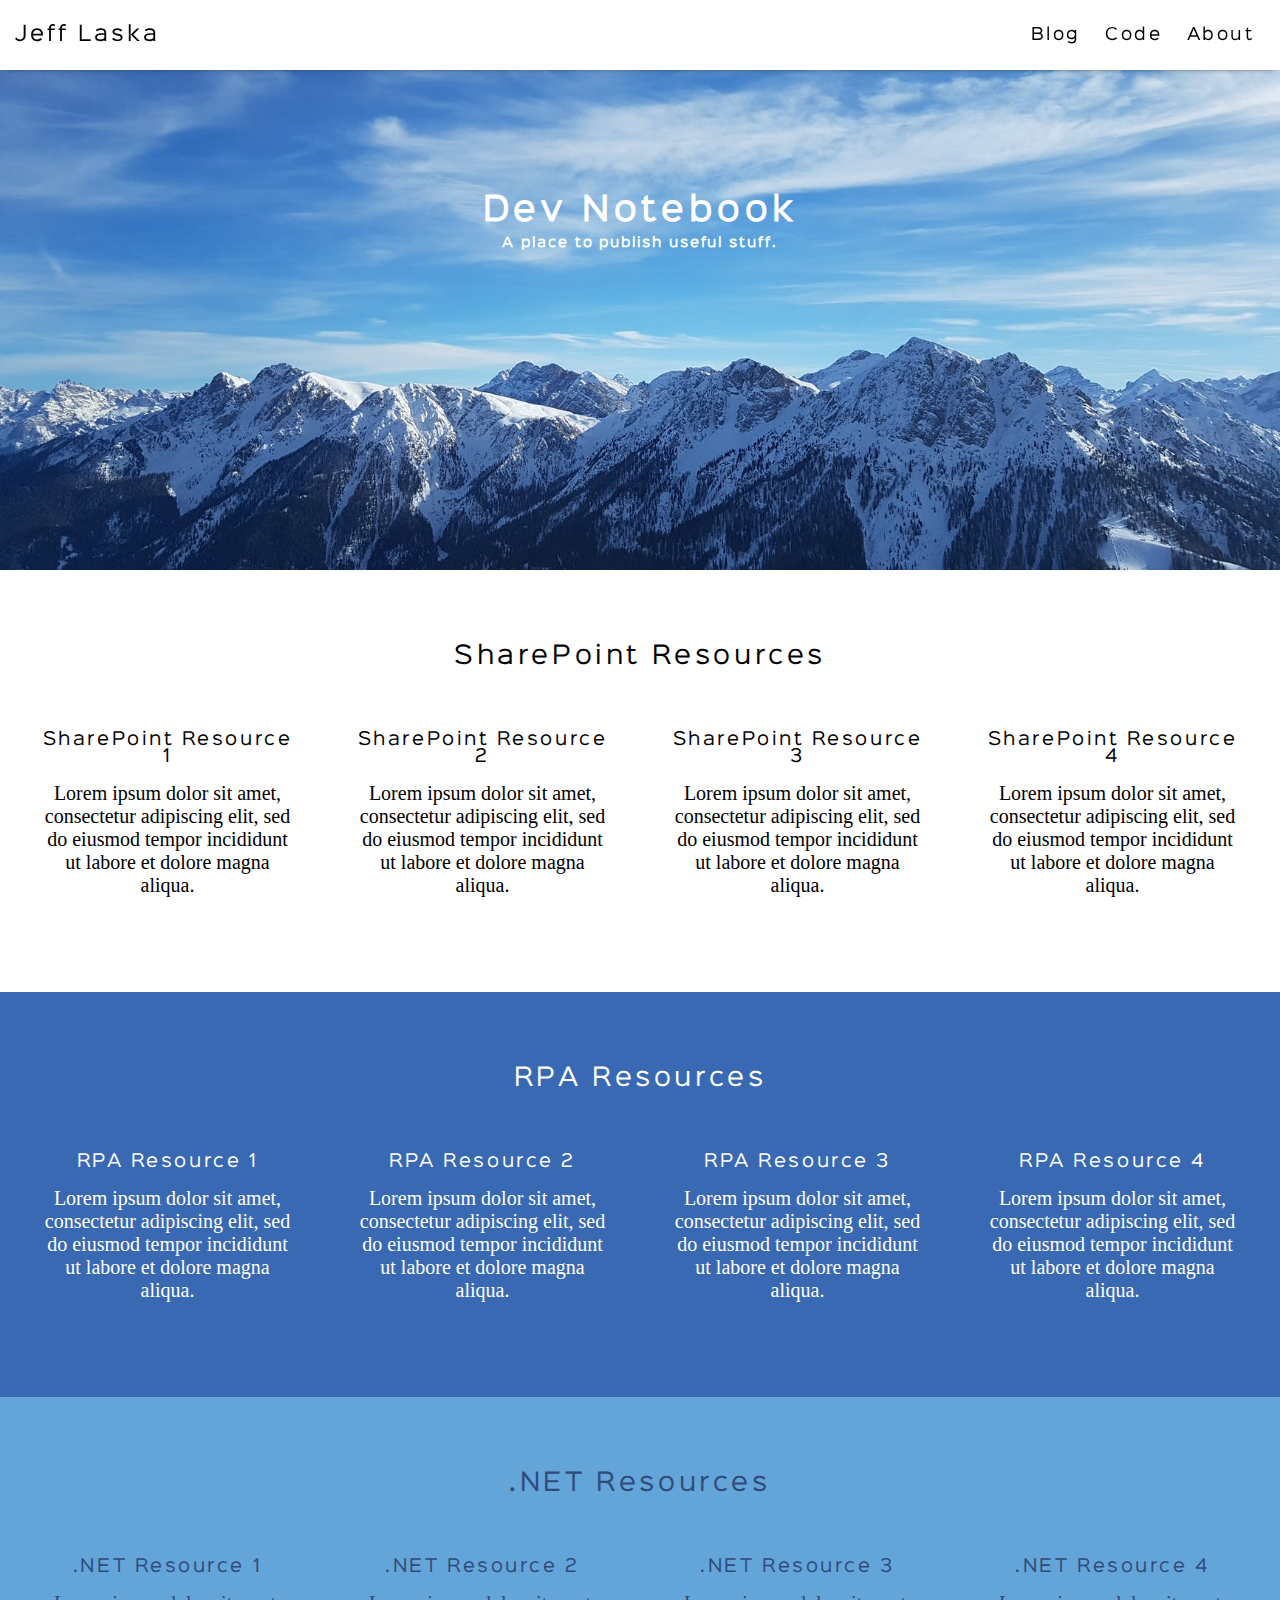
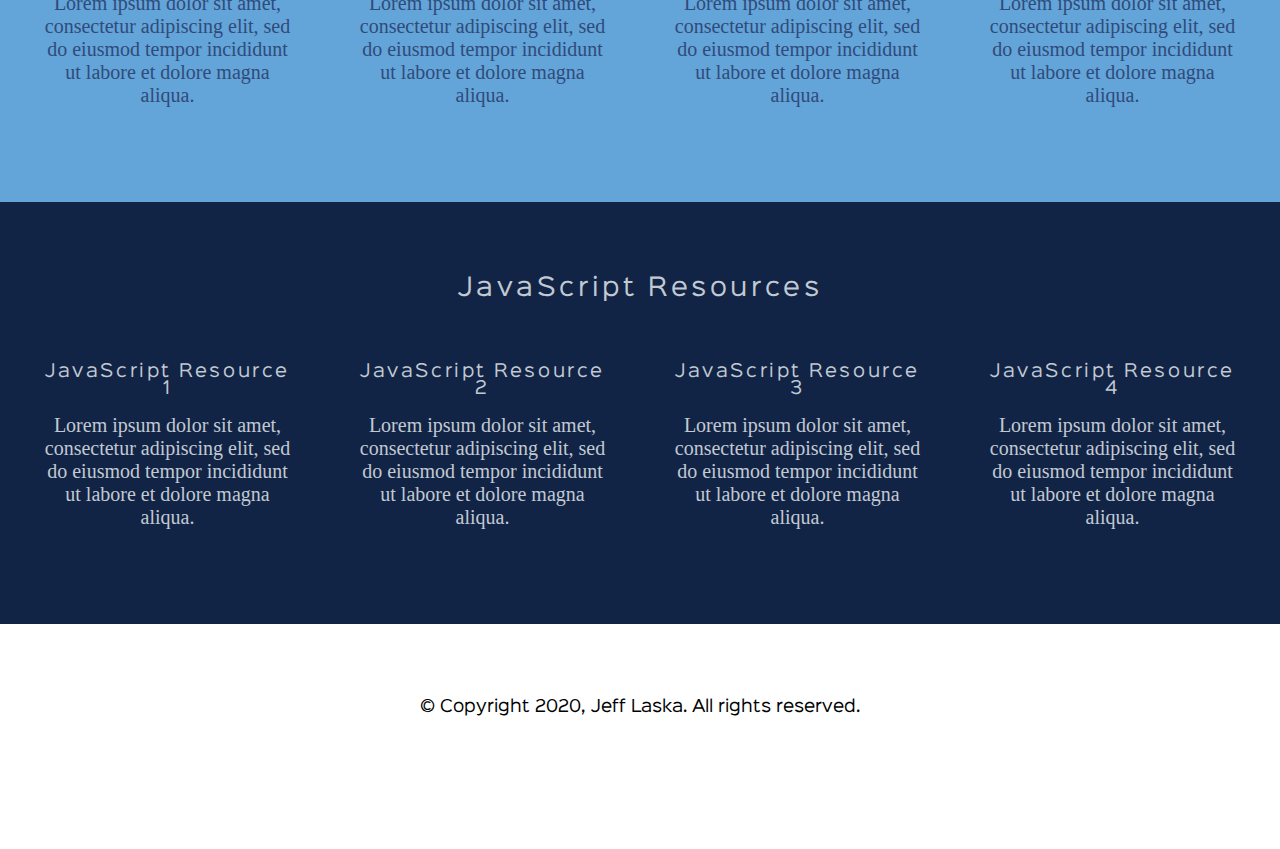
<file: index.html>
<!DOCTYPE html>

<html lang="en" xmlns="http://www.w3.org/1999/xhtml">

<head>
    <meta charset="utf-8" />
    <meta name="viewport" content="width=device-width, initial-scale=1, shrink-to-fit=no">
    <title>
        Jeff Laska
    </title>
    <link rel="icon" href="images/favicon.png">
    <link rel="stylesheet" href="css/hamburgers.min.css">
    <link rel="stylesheet" type="text/css" href="css/index.css">
    <script type="text/javascript" src="js/index.js"></script>
</head>

<body>
    <header>
        <nav class="nav">
            <div class="nav-brand">
                <a href="index.html">Jeff Laska</a>
            </div>
            <button class="hamburger hamburger--collapse" type="button">
                <span class="hamburger-box">
                    <span class="hamburger-inner"></span>
                </span>
            </button>   
            <div class="nav-links">
                <ul>
                    <li><a href="#">Blog</a></li>
                    <li><a href="#">Code</a></li>
                    <li><a href="#">About</a></li>
                </ul>
            </div>
        </nav>
    </header>
    <section class="home-image">
        <div class="home-image-inner">
            <h1>Dev Notebook</h1>
            <h3>A place to publish useful stuff.</h3>
        </div>
    </section>
    <section class="home-section">
        <div class="home-section-inner">
            <h2>SharePoint Resources</h2>
            <div class="grid-container">
                <div class="grid-item">
                    <div><h3>SharePoint Resource 1</h3></div>
                    <div><a href="#" alt="SharePoint Resource 1"></a></div>
                    Lorem ipsum dolor sit amet, consectetur adipiscing elit, sed do eiusmod tempor incididunt ut labore et dolore magna aliqua.
                </div>
                <div class="grid-item">
                    <div><h3>SharePoint Resource 2</h3></div>
                    <div><a href="#" alt="SharePoint Resource 2"></a></div>
                    Lorem ipsum dolor sit amet, consectetur adipiscing elit, sed do eiusmod tempor incididunt ut labore et dolore magna aliqua.
                </div>
                <div class="grid-item">
                    <div><h3>SharePoint Resource 3</h3></div>
                    <div><a href="#" alt="SharePoint Resource 3"></a></div>
                    Lorem ipsum dolor sit amet, consectetur adipiscing elit, sed do eiusmod tempor incididunt ut labore et dolore magna aliqua.
                </div>
                <div class="grid-item">
                    <div><h3>SharePoint Resource 4</h3></div>
                    <div><a href="#" alt="SharePoint Resource 4"></a></div>
                    Lorem ipsum dolor sit amet, consectetur adipiscing elit, sed do eiusmod tempor incididunt ut labore et dolore magna aliqua.
                </div>
            </div>
        </div>
    </section>
    <section class="home-section">
        <div class="home-section-inner">
            <h2>RPA Resources</h2>
            <div class="grid-container">
                <div class="grid-item">
                    <div><h3>RPA Resource 1</h3></div>
                    <div><a href="#" alt="RPA Resource 1"></a></div>
                    Lorem ipsum dolor sit amet, consectetur adipiscing elit, sed do eiusmod tempor incididunt ut labore et dolore magna aliqua.
                </div>
                <div class="grid-item">
                    <div><h3>RPA Resource 2</h3></div>
                    <div><a href="#" alt="RPA Resource 2"></a></div>
                    Lorem ipsum dolor sit amet, consectetur adipiscing elit, sed do eiusmod tempor incididunt ut labore et dolore magna aliqua.
                </div>
                <div class="grid-item">
                    <div><h3>RPA Resource 3</h3></div>
                    <div><a href="#" alt="RPA Resource 3"></a></div>
                    Lorem ipsum dolor sit amet, consectetur adipiscing elit, sed do eiusmod tempor incididunt ut labore et dolore magna aliqua.
                </div>
                <div class="grid-item">
                    <div><h3>RPA Resource 4</h3></div>
                    <div><a href="#" alt="RPA Resource 4"></a></div>
                    Lorem ipsum dolor sit amet, consectetur adipiscing elit, sed do eiusmod tempor incididunt ut labore et dolore magna aliqua.
                </div>
            </div>
        </div>
    </section>
    <section class="home-section">
        <div class="home-section-inner">
            <h2>.NET Resources</h2>
            <div class="grid-container">
                <div class="grid-item">
                    <div><h3>.NET Resource 1</h3></div>
                    <div><a href="#" alt=".NET Resource 1"></a></div>
                    Lorem ipsum dolor sit amet, consectetur adipiscing elit, sed do eiusmod tempor incididunt ut labore et dolore magna aliqua.
                </div>
                <div class="grid-item">
                    <div><h3>.NET Resource 2</h3></div>
                    <div><a href="#" alt=".NET Resource 2"></a></div>
                    Lorem ipsum dolor sit amet, consectetur adipiscing elit, sed do eiusmod tempor incididunt ut labore et dolore magna aliqua.
                </div>
                <div class="grid-item">
                    <div><h3>.NET Resource 3</h3></div>
                    <div><a href="#" alt=".NET Resource 3"></a></div>
                    Lorem ipsum dolor sit amet, consectetur adipiscing elit, sed do eiusmod tempor incididunt ut labore et dolore magna aliqua.
                </div>
                <div class="grid-item">
                    <div><h3>.NET Resource 4</h3></div>
                    <div><a href="#" alt=".NET Resource 4"></a></div>
                    Lorem ipsum dolor sit amet, consectetur adipiscing elit, sed do eiusmod tempor incididunt ut labore et dolore magna aliqua.
                </div>
            </div>
        </div>
    </section>
    <section class="home-section">
        <div class="home-section-inner">
            <h2>JavaScript Resources</h2>
            <div class="grid-container">
                <div class="grid-item">
                    <div><h3>JavaScript Resource 1</h3></div>
                    <div><a href="#" alt="JavaSript Resource 1"></a></div>
                    Lorem ipsum dolor sit amet, consectetur adipiscing elit, sed do eiusmod tempor incididunt ut labore et dolore magna aliqua.
                </div>
                <div class="grid-item">
                    <div><h3>JavaScript Resource 2</h3></div>
                    <div><a href="#" alt="JavaSript Resource 2"></a></div>
                    Lorem ipsum dolor sit amet, consectetur adipiscing elit, sed do eiusmod tempor incididunt ut labore et dolore magna aliqua.
                </div>
                <div class="grid-item">
                    <div><h3>JavaScript Resource 3</h3></div>
                    <div><a href="#" alt="JavaSript Resource 3"></a></div>
                    Lorem ipsum dolor sit amet, consectetur adipiscing elit, sed do eiusmod tempor incididunt ut labore et dolore magna aliqua.
                </div>
                <div class="grid-item">
                    <div><h3>JavaScript Resource 4</h3></div>
                    <div><a href="#" alt="JavaSript Resource 4"></a></div>
                    Lorem ipsum dolor sit amet, consectetur adipiscing elit, sed do eiusmod tempor incididunt ut labore et dolore magna aliqua.
                </div>
            </div>
        </div>
    </section>




    
    <footer>
        <div class="footer-content">
            <div class="footer-copyright">&copy; Copyright 2020, Jeff Laska. All rights reserved.</div>
        </div>
    </footer>
</body>
</html>
</file>
<file: css/index.css>
@font-face {
    font-family: SinkinSans;
    src: url("../fonts/SinkinSans-400Regular.woff") format("woff");
}

body {
    overflow-x: hidden;
    margin: 0;
    padding-top: 0px;
    transition: padding-top .3s ease-in-out;
}

header {
    position: fixed;
    top: 0;
    left: 0;
    width: 100%;
    box-shadow: 0 4px 6px -6px #222;

   background-color: #fff; 
}


.home-image {
    background: url("../images/mountain-view.jpeg") no-repeat;
    background-size: cover;
    height: auto;
    background-position: 50% 75%;
}

.home-image-inner {
    color:#fff;
    text-align: center;
    font-family: sans-serif;
    height: 500px;

}

.home-image-inner h1 {
    letter-spacing: .15em;
    font-size: 2em;
    padding-top: 125px;
    font-family: SinkinSans;
    margin-top: 0px;
    margin-bottom: 10px;
}

.home-image-inner h3 {
    letter-spacing: .15em;
    font-size: .8em;
    font-family: SinkinSans;
    margin-top: 0px;
}


.nav {
    min-height: 70px;
    font-family: SinkinSans;
    display: flex;
    align-items: center;
    margin: auto;
    justify-content: space-between;
    padding: 0 15px;
}

.nav-brand {
    display: inline-block;
}

.nav-brand a {
    text-decoration: none;
    font-size: 1.25em;
    color:#000;
    letter-spacing: .15em;
}

.nav-links ul {
    list-style: none;
    margin: 0;
    padding: 0;
}

.nav-links li {
    display: inline;
    padding: 10px;
}

.nav-links a {
    text-decoration: none;
    font-size: 1em;
    color:#000;
    letter-spacing: .15em;
}


.hamburger {
    display: none;
}

button.hamburger:focus {
    outline:0;
}

.grid-container {
    display: -ms-grid;
    display:grid;
    grid-template-columns: repeat(4, 1fr);
    -ms-grid-columns: 1fr 1fr 1fr 1fr;
    grid-gap: 10px;
    
}

.grid-item {
    text-align: center;
    font-size: 1.25em;
    padding: 20px;
    max-width: 250px;
    margin: auto;
}


@media only screen and (max-width: 768px) {
    .hamburger {
        display: inline-block;
    }

    .nav-links li {
        display: block;
        text-align: center;
        padding: 0;
        border-bottom: 1px solid #fff;  
        background-color: #fff;    
        }


    .nav-links {
        position: absolute;
        top: 0px;
        left: 0px;
        margin-top: 70px;
        width: 100%;
        max-height: 0px;
        overflow: hidden;
        transition: all .5s ease-in-out;
    }
    
    .nav-links a {
        display: block;
        padding: 20px 0;
    }
    
    .hamburger-show-nav-links {
        transition: all .3s ease-in-out;
        max-height:500px;
    }

    .nav-links ul {
       margin-bottom: 10px;
        box-shadow: 0 4px 6px -6px #222;
    }

    .grid-container {
        display:block;
    }
}



.home-section {
    padding: 75px 15px;
    text-align: center;
}

.home-section-inner h2 {
    font-size: 1.5em;
    letter-spacing: .15em;
    font-family: SinkinSans;
    margin:0;
    margin-bottom: 25px;
    font-weight: 300;
}

.home-section-inner h3 {
    font-size: .85em;
    font-family: SinkinSans;
    font-weight: 500;
    letter-spacing: .15em;
}


section:nth-of-type(3) {
    background-color: #3969b3;
    color: #fff;
}

section:nth-of-type(4) {
    background-color: #63a4d9;
    color: #304b7a;
}

section:nth-of-type(5) {
    background-color: #122445;
    color: #c1c9d3;
}


/*
section:nth-of-type(2) .grid-item {
    border: 1px solid #3969b3;
}

section:nth-of-type(3) .grid-item {
    border: 1px solid #fff;
}

section:nth-of-type(4) .grid-item {
    border: 1px solid #304b7a;
}
section:nth-of-type(5) .grid-item {
    border: 1px solid #a4a4ac;
}
*/







body {
    overflow-x: hidden;
    margin: 0;
    padding-top: 70px;
    transition: padding-top .3s ease-in-out;
}



footer {
    height: 150px;
    text-align: center;
    padding-top: 75px;
    font-family: SinkinSans;
}
/*
.nav {
    height: 70px;
    max-width: 1000px;
    font-family: sans-serif;
    display: flex;
    align-items: center;
    margin: auto;
    justify-content: space-between;
    padding: 0 15px;
}

.footer-content {
    height: 150px;
    max-width: 1000px;
    font-family: sans-serif;
    display: flex;
    flex-direction: column;
    margin: auto;
    justify-content: space-between;
    padding: 0 15px;
}

.footer-copyright {
    font-size: .90em;
    align-self: center;
    margin-top: 48px;
}

.footer-brand {
    font-size: 1.5em;
    margin-bottom: 25px;
    align-self: flex-end;
}

.nav-brand {
    display: inline-block;
}

.nav-brand a {
    text-decoration: none;
    color: #2B6592;
    font-size: 1.5em;
}

.nav-links ul {
    list-style: none;
    margin: 0;
    padding: 0;
}

.nav-links li {
    display: inline;
    padding: 0;
}

.nav-links a {
    text-decoration: none;
    color: #2B6592;
    font-size: 1.25em;
    opacity: .75;
    transition: opacity 0.3s linear ;
    padding: 10px;
}

.nav-links a::after {
    content: "/>";
    opacity: 0;
    transition: opacity 0.3s linear ;
}

.nav-links a::before {
    content:"<";
    opacity: 0;
    transition: opacity 0.3s linear ;
}

.nav-links a:hover::after {
    content:"/>";
    opacity: 1;
}

.nav-links a:hover::before {
    content:"<";
    opacity: 1;
}

.nav-links a:hover {
    opacity: 1;
}

.hamburger {
    display: none;
}

.hamburger-inner, .hamburger-inner::before, .hamburger-inner::after,
.hamburger.is-active .hamburger-inner, .hamburger.is-active .hamburger-inner::before, .hamburger.is-active .hamburger-inner::after{
    background-color: #2B6592;
    height:1.5px;
    width: 35px;
}

button.hamburger:focus {
    outline:0;
}

@media only screen and (max-width: 768px) {
    .hamburger {
        display: inline-block;
    }

    .nav-links li {
    display: block;
    text-align: center;
    padding: 0;
    border-bottom: 2px solid #eee;
    background-color: #fff;
  
    }

    .nav-links {
        position: absolute;
        top: 0px;
        left: 0px;
        margin-top: 60px;
        width: 100%;
        max-height: 0px;
        overflow: hidden;
        transition: all .3s ease-in-out;
    }

    .nav-links a {
        display: block;
        padding: 25px 0;
    }

    .hamburger-show-nav-links {
        transition: all .3s ease-in-out;
        max-height:500px;
    }
    .small-nav-margin {
        margin-top: 80px;
        transition: all .3s ease-in-out;
    }

}


.small-nav {
    height: 80px;
    transition: all .3s ease-in-out;
    
}

.small-nav-header 
{
    box-shadow: 0 4px 6px -6px #222;
}

.small-nav-padding {
    padding-top: 80px;
    transition: padding-top .3s ease-in-out;
}

*/
</file>
<file: css/hamburgers.min.css>
/*!
 * Hamburgers
 * @description Tasty CSS-animated hamburgers
 * @author Jonathan Suh @jonsuh
 * @site https://jonsuh.com/hamburgers
 * @link https://github.com/jonsuh/hamburgers
 */.hamburger{font:inherit;display:inline-block;overflow:visible;margin:0;padding:15px;cursor:pointer;transition-timing-function:linear;transition-duration:.15s;transition-property:opacity,filter;text-transform:none;color:inherit;border:0;background-color:transparent}.hamburger.is-active:hover,.hamburger:hover{opacity:.7}.hamburger.is-active .hamburger-inner,.hamburger.is-active .hamburger-inner:after,.hamburger.is-active .hamburger-inner:before{background-color:#000}.hamburger-box{position:relative;display:inline-block;width:40px;height:24px}.hamburger-inner{top:50%;display:block;margin-top:-2px}.hamburger-inner,.hamburger-inner:after,.hamburger-inner:before{position:absolute;width:40px;height:4px;transition-timing-function:ease;transition-duration:.15s;transition-property:transform;border-radius:4px;background-color:#000}.hamburger-inner:after,.hamburger-inner:before{display:block;content:""}.hamburger-inner:before{top:-10px}.hamburger-inner:after{bottom:-10px}.hamburger--3dx .hamburger-box{perspective:80px}.hamburger--3dx .hamburger-inner{transition:transform .15s cubic-bezier(.645,.045,.355,1),background-color 0s cubic-bezier(.645,.045,.355,1) .1s}.hamburger--3dx .hamburger-inner:after,.hamburger--3dx .hamburger-inner:before{transition:transform 0s cubic-bezier(.645,.045,.355,1) .1s}.hamburger--3dx.is-active .hamburger-inner{transform:rotateY(180deg);background-color:transparent!important}.hamburger--3dx.is-active .hamburger-inner:before{transform:translate3d(0,10px,0) rotate(45deg)}.hamburger--3dx.is-active .hamburger-inner:after{transform:translate3d(0,-10px,0) rotate(-45deg)}.hamburger--3dx-r .hamburger-box{perspective:80px}.hamburger--3dx-r .hamburger-inner{transition:transform .15s cubic-bezier(.645,.045,.355,1),background-color 0s cubic-bezier(.645,.045,.355,1) .1s}.hamburger--3dx-r .hamburger-inner:after,.hamburger--3dx-r .hamburger-inner:before{transition:transform 0s cubic-bezier(.645,.045,.355,1) .1s}.hamburger--3dx-r.is-active .hamburger-inner{transform:rotateY(-180deg);background-color:transparent!important}.hamburger--3dx-r.is-active .hamburger-inner:before{transform:translate3d(0,10px,0) rotate(45deg)}.hamburger--3dx-r.is-active .hamburger-inner:after{transform:translate3d(0,-10px,0) rotate(-45deg)}.hamburger--3dy .hamburger-box{perspective:80px}.hamburger--3dy .hamburger-inner{transition:transform .15s cubic-bezier(.645,.045,.355,1),background-color 0s cubic-bezier(.645,.045,.355,1) .1s}.hamburger--3dy .hamburger-inner:after,.hamburger--3dy .hamburger-inner:before{transition:transform 0s cubic-bezier(.645,.045,.355,1) .1s}.hamburger--3dy.is-active .hamburger-inner{transform:rotateX(-180deg);background-color:transparent!important}.hamburger--3dy.is-active .hamburger-inner:before{transform:translate3d(0,10px,0) rotate(45deg)}.hamburger--3dy.is-active .hamburger-inner:after{transform:translate3d(0,-10px,0) rotate(-45deg)}.hamburger--3dy-r .hamburger-box{perspective:80px}.hamburger--3dy-r .hamburger-inner{transition:transform .15s cubic-bezier(.645,.045,.355,1),background-color 0s cubic-bezier(.645,.045,.355,1) .1s}.hamburger--3dy-r .hamburger-inner:after,.hamburger--3dy-r .hamburger-inner:before{transition:transform 0s cubic-bezier(.645,.045,.355,1) .1s}.hamburger--3dy-r.is-active .hamburger-inner{transform:rotateX(180deg);background-color:transparent!important}.hamburger--3dy-r.is-active .hamburger-inner:before{transform:translate3d(0,10px,0) rotate(45deg)}.hamburger--3dy-r.is-active .hamburger-inner:after{transform:translate3d(0,-10px,0) rotate(-45deg)}.hamburger--3dxy .hamburger-box{perspective:80px}.hamburger--3dxy .hamburger-inner{transition:transform .15s cubic-bezier(.645,.045,.355,1),background-color 0s cubic-bezier(.645,.045,.355,1) .1s}.hamburger--3dxy .hamburger-inner:after,.hamburger--3dxy .hamburger-inner:before{transition:transform 0s cubic-bezier(.645,.045,.355,1) .1s}.hamburger--3dxy.is-active .hamburger-inner{transform:rotateX(180deg) rotateY(180deg);background-color:transparent!important}.hamburger--3dxy.is-active .hamburger-inner:before{transform:translate3d(0,10px,0) rotate(45deg)}.hamburger--3dxy.is-active .hamburger-inner:after{transform:translate3d(0,-10px,0) rotate(-45deg)}.hamburger--3dxy-r .hamburger-box{perspective:80px}.hamburger--3dxy-r .hamburger-inner{transition:transform .15s cubic-bezier(.645,.045,.355,1),background-color 0s cubic-bezier(.645,.045,.355,1) .1s}.hamburger--3dxy-r .hamburger-inner:after,.hamburger--3dxy-r .hamburger-inner:before{transition:transform 0s cubic-bezier(.645,.045,.355,1) .1s}.hamburger--3dxy-r.is-active .hamburger-inner{transform:rotateX(180deg) rotateY(180deg) rotate(-180deg);background-color:transparent!important}.hamburger--3dxy-r.is-active .hamburger-inner:before{transform:translate3d(0,10px,0) rotate(45deg)}.hamburger--3dxy-r.is-active .hamburger-inner:after{transform:translate3d(0,-10px,0) rotate(-45deg)}.hamburger--arrow.is-active .hamburger-inner:before{transform:translate3d(-8px,0,0) rotate(-45deg) scaleX(.7)}.hamburger--arrow.is-active .hamburger-inner:after{transform:translate3d(-8px,0,0) rotate(45deg) scaleX(.7)}.hamburger--arrow-r.is-active .hamburger-inner:before{transform:translate3d(8px,0,0) rotate(45deg) scaleX(.7)}.hamburger--arrow-r.is-active .hamburger-inner:after{transform:translate3d(8px,0,0) rotate(-45deg) scaleX(.7)}.hamburger--arrowalt .hamburger-inner:before{transition:top .1s ease .1s,transform .1s cubic-bezier(.165,.84,.44,1)}.hamburger--arrowalt .hamburger-inner:after{transition:bottom .1s ease .1s,transform .1s cubic-bezier(.165,.84,.44,1)}.hamburger--arrowalt.is-active .hamburger-inner:before{top:0;transition:top .1s ease,transform .1s cubic-bezier(.895,.03,.685,.22) .1s;transform:translate3d(-8px,-10px,0) rotate(-45deg) scaleX(.7)}.hamburger--arrowalt.is-active .hamburger-inner:after{bottom:0;transition:bottom .1s ease,transform .1s cubic-bezier(.895,.03,.685,.22) .1s;transform:translate3d(-8px,10px,0) rotate(45deg) scaleX(.7)}.hamburger--arrowalt-r .hamburger-inner:before{transition:top .1s ease .1s,transform .1s cubic-bezier(.165,.84,.44,1)}.hamburger--arrowalt-r .hamburger-inner:after{transition:bottom .1s ease .1s,transform .1s cubic-bezier(.165,.84,.44,1)}.hamburger--arrowalt-r.is-active .hamburger-inner:before{top:0;transition:top .1s ease,transform .1s cubic-bezier(.895,.03,.685,.22) .1s;transform:translate3d(8px,-10px,0) rotate(45deg) scaleX(.7)}.hamburger--arrowalt-r.is-active .hamburger-inner:after{bottom:0;transition:bottom .1s ease,transform .1s cubic-bezier(.895,.03,.685,.22) .1s;transform:translate3d(8px,10px,0) rotate(-45deg) scaleX(.7)}.hamburger--arrowturn.is-active .hamburger-inner{transform:rotate(-180deg)}.hamburger--arrowturn.is-active .hamburger-inner:before{transform:translate3d(8px,0,0) rotate(45deg) scaleX(.7)}.hamburger--arrowturn.is-active .hamburger-inner:after{transform:translate3d(8px,0,0) rotate(-45deg) scaleX(.7)}.hamburger--arrowturn-r.is-active .hamburger-inner{transform:rotate(-180deg)}.hamburger--arrowturn-r.is-active .hamburger-inner:before{transform:translate3d(-8px,0,0) rotate(-45deg) scaleX(.7)}.hamburger--arrowturn-r.is-active .hamburger-inner:after{transform:translate3d(-8px,0,0) rotate(45deg) scaleX(.7)}.hamburger--boring .hamburger-inner,.hamburger--boring .hamburger-inner:after,.hamburger--boring .hamburger-inner:before{transition-property:none}.hamburger--boring.is-active .hamburger-inner{transform:rotate(45deg)}.hamburger--boring.is-active .hamburger-inner:before{top:0;opacity:0}.hamburger--boring.is-active .hamburger-inner:after{bottom:0;transform:rotate(-90deg)}.hamburger--collapse .hamburger-inner{top:auto;bottom:0;transition-delay:.13s;transition-timing-function:cubic-bezier(.55,.055,.675,.19);transition-duration:.13s}.hamburger--collapse .hamburger-inner:after{top:-20px;transition:top .2s cubic-bezier(.33333,.66667,.66667,1) .2s,opacity .1s linear}.hamburger--collapse .hamburger-inner:before{transition:top .12s cubic-bezier(.33333,.66667,.66667,1) .2s,transform .13s cubic-bezier(.55,.055,.675,.19)}.hamburger--collapse.is-active .hamburger-inner{transition-delay:.22s;transition-timing-function:cubic-bezier(.215,.61,.355,1);transform:translate3d(0,-10px,0) rotate(-45deg)}.hamburger--collapse.is-active .hamburger-inner:after{top:0;transition:top .2s cubic-bezier(.33333,0,.66667,.33333),opacity .1s linear .22s;opacity:0}.hamburger--collapse.is-active .hamburger-inner:before{top:0;transition:top .1s cubic-bezier(.33333,0,.66667,.33333) .16s,transform .13s cubic-bezier(.215,.61,.355,1) .25s;transform:rotate(-90deg)}.hamburger--collapse-r .hamburger-inner{top:auto;bottom:0;transition-delay:.13s;transition-timing-function:cubic-bezier(.55,.055,.675,.19);transition-duration:.13s}.hamburger--collapse-r .hamburger-inner:after{top:-20px;transition:top .2s cubic-bezier(.33333,.66667,.66667,1) .2s,opacity .1s linear}.hamburger--collapse-r .hamburger-inner:before{transition:top .12s cubic-bezier(.33333,.66667,.66667,1) .2s,transform .13s cubic-bezier(.55,.055,.675,.19)}.hamburger--collapse-r.is-active .hamburger-inner{transition-delay:.22s;transition-timing-function:cubic-bezier(.215,.61,.355,1);transform:translate3d(0,-10px,0) rotate(45deg)}.hamburger--collapse-r.is-active .hamburger-inner:after{top:0;transition:top .2s cubic-bezier(.33333,0,.66667,.33333),opacity .1s linear .22s;opacity:0}.hamburger--collapse-r.is-active .hamburger-inner:before{top:0;transition:top .1s cubic-bezier(.33333,0,.66667,.33333) .16s,transform .13s cubic-bezier(.215,.61,.355,1) .25s;transform:rotate(90deg)}.hamburger--elastic .hamburger-inner{top:2px;transition-timing-function:cubic-bezier(.68,-.55,.265,1.55);transition-duration:.275s}.hamburger--elastic .hamburger-inner:before{top:10px;transition:opacity .125s ease .275s}.hamburger--elastic .hamburger-inner:after{top:20px;transition:transform .275s cubic-bezier(.68,-.55,.265,1.55)}.hamburger--elastic.is-active .hamburger-inner{transition-delay:75ms;transform:translate3d(0,10px,0) rotate(135deg)}.hamburger--elastic.is-active .hamburger-inner:before{transition-delay:0s;opacity:0}.hamburger--elastic.is-active .hamburger-inner:after{transition-delay:75ms;transform:translate3d(0,-20px,0) rotate(-270deg)}.hamburger--elastic-r .hamburger-inner{top:2px;transition-timing-function:cubic-bezier(.68,-.55,.265,1.55);transition-duration:.275s}.hamburger--elastic-r .hamburger-inner:before{top:10px;transition:opacity .125s ease .275s}.hamburger--elastic-r .hamburger-inner:after{top:20px;transition:transform .275s cubic-bezier(.68,-.55,.265,1.55)}.hamburger--elastic-r.is-active .hamburger-inner{transition-delay:75ms;transform:translate3d(0,10px,0) rotate(-135deg)}.hamburger--elastic-r.is-active .hamburger-inner:before{transition-delay:0s;opacity:0}.hamburger--elastic-r.is-active .hamburger-inner:after{transition-delay:75ms;transform:translate3d(0,-20px,0) rotate(270deg)}.hamburger--emphatic{overflow:hidden}.hamburger--emphatic .hamburger-inner{transition:background-color .125s ease-in .175s}.hamburger--emphatic .hamburger-inner:before{left:0;transition:transform .125s cubic-bezier(.6,.04,.98,.335),top .05s linear .125s,left .125s ease-in .175s}.hamburger--emphatic .hamburger-inner:after{top:10px;right:0;transition:transform .125s cubic-bezier(.6,.04,.98,.335),top .05s linear .125s,right .125s ease-in .175s}.hamburger--emphatic.is-active .hamburger-inner{transition-delay:0s;transition-timing-function:ease-out;background-color:transparent!important}.hamburger--emphatic.is-active .hamburger-inner:before{top:-80px;left:-80px;transition:left .125s ease-out,top .05s linear .125s,transform .125s cubic-bezier(.075,.82,.165,1) .175s;transform:translate3d(80px,80px,0) rotate(45deg)}.hamburger--emphatic.is-active .hamburger-inner:after{top:-80px;right:-80px;transition:right .125s ease-out,top .05s linear .125s,transform .125s cubic-bezier(.075,.82,.165,1) .175s;transform:translate3d(-80px,80px,0) rotate(-45deg)}.hamburger--emphatic-r{overflow:hidden}.hamburger--emphatic-r .hamburger-inner{transition:background-color .125s ease-in .175s}.hamburger--emphatic-r .hamburger-inner:before{left:0;transition:transform .125s cubic-bezier(.6,.04,.98,.335),top .05s linear .125s,left .125s ease-in .175s}.hamburger--emphatic-r .hamburger-inner:after{top:10px;right:0;transition:transform .125s cubic-bezier(.6,.04,.98,.335),top .05s linear .125s,right .125s ease-in .175s}.hamburger--emphatic-r.is-active .hamburger-inner{transition-delay:0s;transition-timing-function:ease-out;background-color:transparent!important}.hamburger--emphatic-r.is-active .hamburger-inner:before{top:80px;left:-80px;transition:left .125s ease-out,top .05s linear .125s,transform .125s cubic-bezier(.075,.82,.165,1) .175s;transform:translate3d(80px,-80px,0) rotate(-45deg)}.hamburger--emphatic-r.is-active .hamburger-inner:after{top:80px;right:-80px;transition:right .125s ease-out,top .05s linear .125s,transform .125s cubic-bezier(.075,.82,.165,1) .175s;transform:translate3d(-80px,-80px,0) rotate(45deg)}.hamburger--minus .hamburger-inner:after,.hamburger--minus .hamburger-inner:before{transition:bottom .08s ease-out 0s,top .08s ease-out 0s,opacity 0s linear}.hamburger--minus.is-active .hamburger-inner:after,.hamburger--minus.is-active .hamburger-inner:before{transition:bottom .08s ease-out,top .08s ease-out,opacity 0s linear .08s;opacity:0}.hamburger--minus.is-active .hamburger-inner:before{top:0}.hamburger--minus.is-active .hamburger-inner:after{bottom:0}.hamburger--slider .hamburger-inner{top:2px}.hamburger--slider .hamburger-inner:before{top:10px;transition-timing-function:ease;transition-duration:.15s;transition-property:transform,opacity}.hamburger--slider .hamburger-inner:after{top:20px}.hamburger--slider.is-active .hamburger-inner{transform:translate3d(0,10px,0) rotate(45deg)}.hamburger--slider.is-active .hamburger-inner:before{transform:rotate(-45deg) translate3d(-5.71429px,-6px,0);opacity:0}.hamburger--slider.is-active .hamburger-inner:after{transform:translate3d(0,-20px,0) rotate(-90deg)}.hamburger--slider-r .hamburger-inner{top:2px}.hamburger--slider-r .hamburger-inner:before{top:10px;transition-timing-function:ease;transition-duration:.15s;transition-property:transform,opacity}.hamburger--slider-r .hamburger-inner:after{top:20px}.hamburger--slider-r.is-active .hamburger-inner{transform:translate3d(0,10px,0) rotate(-45deg)}.hamburger--slider-r.is-active .hamburger-inner:before{transform:rotate(45deg) translate3d(5.71429px,-6px,0);opacity:0}.hamburger--slider-r.is-active .hamburger-inner:after{transform:translate3d(0,-20px,0) rotate(90deg)}.hamburger--spin .hamburger-inner{transition-timing-function:cubic-bezier(.55,.055,.675,.19);transition-duration:.22s}.hamburger--spin .hamburger-inner:before{transition:top .1s ease-in .25s,opacity .1s ease-in}.hamburger--spin .hamburger-inner:after{transition:bottom .1s ease-in .25s,transform .22s cubic-bezier(.55,.055,.675,.19)}.hamburger--spin.is-active .hamburger-inner{transition-delay:.12s;transition-timing-function:cubic-bezier(.215,.61,.355,1);transform:rotate(225deg)}.hamburger--spin.is-active .hamburger-inner:before{top:0;transition:top .1s ease-out,opacity .1s ease-out .12s;opacity:0}.hamburger--spin.is-active .hamburger-inner:after{bottom:0;transition:bottom .1s ease-out,transform .22s cubic-bezier(.215,.61,.355,1) .12s;transform:rotate(-90deg)}.hamburger--spin-r .hamburger-inner{transition-timing-function:cubic-bezier(.55,.055,.675,.19);transition-duration:.22s}.hamburger--spin-r .hamburger-inner:before{transition:top .1s ease-in .25s,opacity .1s ease-in}.hamburger--spin-r .hamburger-inner:after{transition:bottom .1s ease-in .25s,transform .22s cubic-bezier(.55,.055,.675,.19)}.hamburger--spin-r.is-active .hamburger-inner{transition-delay:.12s;transition-timing-function:cubic-bezier(.215,.61,.355,1);transform:rotate(-225deg)}.hamburger--spin-r.is-active .hamburger-inner:before{top:0;transition:top .1s ease-out,opacity .1s ease-out .12s;opacity:0}.hamburger--spin-r.is-active .hamburger-inner:after{bottom:0;transition:bottom .1s ease-out,transform .22s cubic-bezier(.215,.61,.355,1) .12s;transform:rotate(90deg)}.hamburger--spring .hamburger-inner{top:2px;transition:background-color 0s linear .13s}.hamburger--spring .hamburger-inner:before{top:10px;transition:top .1s cubic-bezier(.33333,.66667,.66667,1) .2s,transform .13s cubic-bezier(.55,.055,.675,.19)}.hamburger--spring .hamburger-inner:after{top:20px;transition:top .2s cubic-bezier(.33333,.66667,.66667,1) .2s,transform .13s cubic-bezier(.55,.055,.675,.19)}.hamburger--spring.is-active .hamburger-inner{transition-delay:.22s;background-color:transparent!important}.hamburger--spring.is-active .hamburger-inner:before{top:0;transition:top .1s cubic-bezier(.33333,0,.66667,.33333) .15s,transform .13s cubic-bezier(.215,.61,.355,1) .22s;transform:translate3d(0,10px,0) rotate(45deg)}.hamburger--spring.is-active .hamburger-inner:after{top:0;transition:top .2s cubic-bezier(.33333,0,.66667,.33333),transform .13s cubic-bezier(.215,.61,.355,1) .22s;transform:translate3d(0,10px,0) rotate(-45deg)}.hamburger--spring-r .hamburger-inner{top:auto;bottom:0;transition-delay:0s;transition-timing-function:cubic-bezier(.55,.055,.675,.19);transition-duration:.13s}.hamburger--spring-r .hamburger-inner:after{top:-20px;transition:top .2s cubic-bezier(.33333,.66667,.66667,1) .2s,opacity 0s linear}.hamburger--spring-r .hamburger-inner:before{transition:top .1s cubic-bezier(.33333,.66667,.66667,1) .2s,transform .13s cubic-bezier(.55,.055,.675,.19)}.hamburger--spring-r.is-active .hamburger-inner{transition-delay:.22s;transition-timing-function:cubic-bezier(.215,.61,.355,1);transform:translate3d(0,-10px,0) rotate(-45deg)}.hamburger--spring-r.is-active .hamburger-inner:after{top:0;transition:top .2s cubic-bezier(.33333,0,.66667,.33333),opacity 0s linear .22s;opacity:0}.hamburger--spring-r.is-active .hamburger-inner:before{top:0;transition:top .1s cubic-bezier(.33333,0,.66667,.33333) .15s,transform .13s cubic-bezier(.215,.61,.355,1) .22s;transform:rotate(90deg)}.hamburger--stand .hamburger-inner{transition:transform 75ms cubic-bezier(.55,.055,.675,.19) .15s,background-color 0s linear 75ms}.hamburger--stand .hamburger-inner:before{transition:top 75ms ease-in 75ms,transform 75ms cubic-bezier(.55,.055,.675,.19) 0s}.hamburger--stand .hamburger-inner:after{transition:bottom 75ms ease-in 75ms,transform 75ms cubic-bezier(.55,.055,.675,.19) 0s}.hamburger--stand.is-active .hamburger-inner{transition:transform 75ms cubic-bezier(.215,.61,.355,1) 0s,background-color 0s linear .15s;transform:rotate(90deg);background-color:transparent!important}.hamburger--stand.is-active .hamburger-inner:before{top:0;transition:top 75ms ease-out .1s,transform 75ms cubic-bezier(.215,.61,.355,1) .15s;transform:rotate(-45deg)}.hamburger--stand.is-active .hamburger-inner:after{bottom:0;transition:bottom 75ms ease-out .1s,transform 75ms cubic-bezier(.215,.61,.355,1) .15s;transform:rotate(45deg)}.hamburger--stand-r .hamburger-inner{transition:transform 75ms cubic-bezier(.55,.055,.675,.19) .15s,background-color 0s linear 75ms}.hamburger--stand-r .hamburger-inner:before{transition:top 75ms ease-in 75ms,transform 75ms cubic-bezier(.55,.055,.675,.19) 0s}.hamburger--stand-r .hamburger-inner:after{transition:bottom 75ms ease-in 75ms,transform 75ms cubic-bezier(.55,.055,.675,.19) 0s}.hamburger--stand-r.is-active .hamburger-inner{transition:transform 75ms cubic-bezier(.215,.61,.355,1) 0s,background-color 0s linear .15s;transform:rotate(-90deg);background-color:transparent!important}.hamburger--stand-r.is-active .hamburger-inner:before{top:0;transition:top 75ms ease-out .1s,transform 75ms cubic-bezier(.215,.61,.355,1) .15s;transform:rotate(-45deg)}.hamburger--stand-r.is-active .hamburger-inner:after{bottom:0;transition:bottom 75ms ease-out .1s,transform 75ms cubic-bezier(.215,.61,.355,1) .15s;transform:rotate(45deg)}.hamburger--squeeze .hamburger-inner{transition-timing-function:cubic-bezier(.55,.055,.675,.19);transition-duration:75ms}.hamburger--squeeze .hamburger-inner:before{transition:top 75ms ease .12s,opacity 75ms ease}.hamburger--squeeze .hamburger-inner:after{transition:bottom 75ms ease .12s,transform 75ms cubic-bezier(.55,.055,.675,.19)}.hamburger--squeeze.is-active .hamburger-inner{transition-delay:.12s;transition-timing-function:cubic-bezier(.215,.61,.355,1);transform:rotate(45deg)}.hamburger--squeeze.is-active .hamburger-inner:before{top:0;transition:top 75ms ease,opacity 75ms ease .12s;opacity:0}.hamburger--squeeze.is-active .hamburger-inner:after{bottom:0;transition:bottom 75ms ease,transform 75ms cubic-bezier(.215,.61,.355,1) .12s;transform:rotate(-90deg)}.hamburger--vortex .hamburger-inner{transition-timing-function:cubic-bezier(.19,1,.22,1);transition-duration:.2s}.hamburger--vortex .hamburger-inner:after,.hamburger--vortex .hamburger-inner:before{transition-delay:.1s;transition-timing-function:linear;transition-duration:0s}.hamburger--vortex .hamburger-inner:before{transition-property:top,opacity}.hamburger--vortex .hamburger-inner:after{transition-property:bottom,transform}.hamburger--vortex.is-active .hamburger-inner{transition-timing-function:cubic-bezier(.19,1,.22,1);transform:rotate(765deg)}.hamburger--vortex.is-active .hamburger-inner:after,.hamburger--vortex.is-active .hamburger-inner:before{transition-delay:0s}.hamburger--vortex.is-active .hamburger-inner:before{top:0;opacity:0}.hamburger--vortex.is-active .hamburger-inner:after{bottom:0;transform:rotate(90deg)}.hamburger--vortex-r .hamburger-inner{transition-timing-function:cubic-bezier(.19,1,.22,1);transition-duration:.2s}.hamburger--vortex-r .hamburger-inner:after,.hamburger--vortex-r .hamburger-inner:before{transition-delay:.1s;transition-timing-function:linear;transition-duration:0s}.hamburger--vortex-r .hamburger-inner:before{transition-property:top,opacity}.hamburger--vortex-r .hamburger-inner:after{transition-property:bottom,transform}.hamburger--vortex-r.is-active .hamburger-inner{transition-timing-function:cubic-bezier(.19,1,.22,1);transform:rotate(-765deg)}.hamburger--vortex-r.is-active .hamburger-inner:after,.hamburger--vortex-r.is-active .hamburger-inner:before{transition-delay:0s}.hamburger--vortex-r.is-active .hamburger-inner:before{top:0;opacity:0}.hamburger--vortex-r.is-active .hamburger-inner:after{bottom:0;transform:rotate(-90deg)}
</file>
